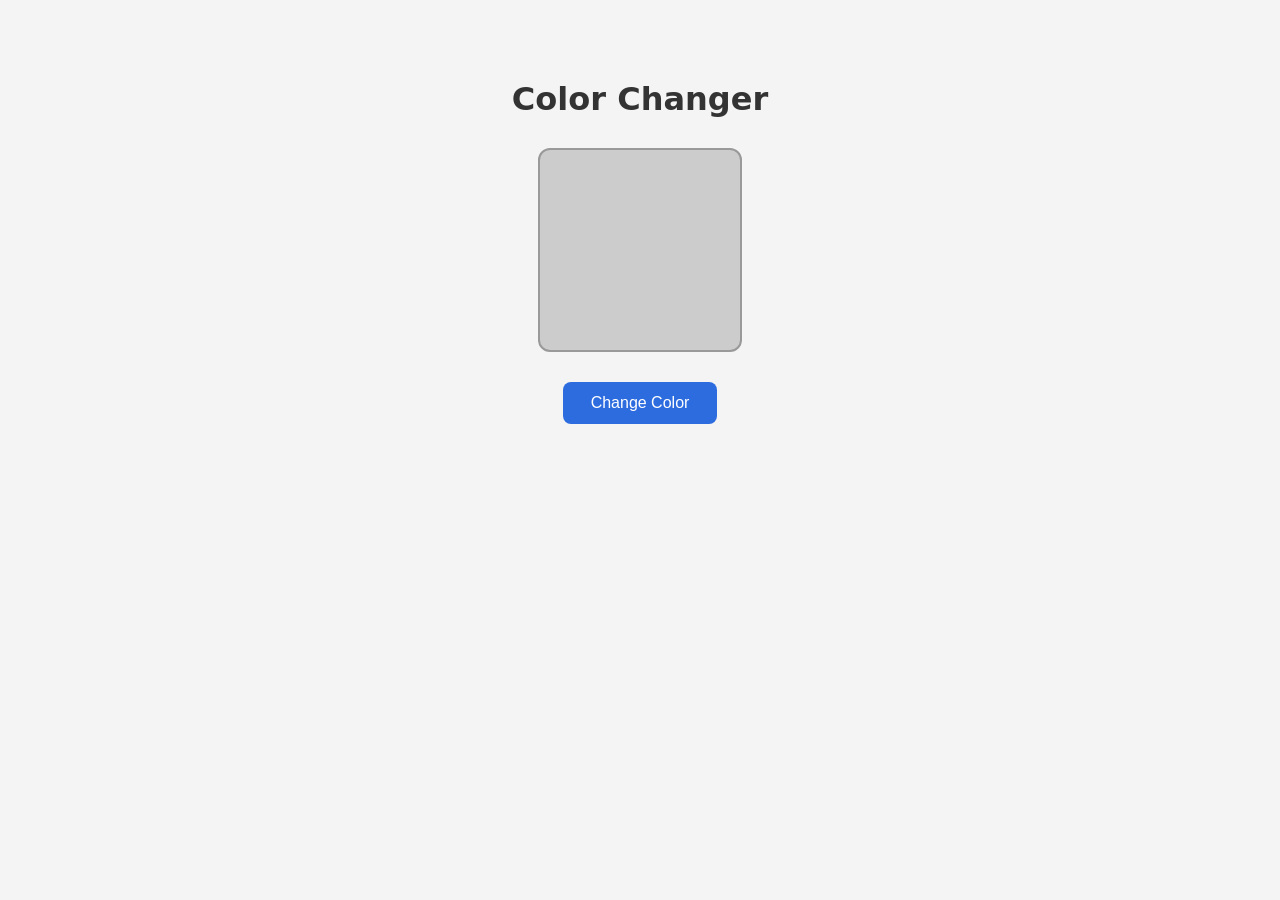
<file: color-changer/index.html>
<!DOCTYPE html>
<html lang="fr">

<head>
  <meta charset="UTF-8" />
  <meta name="viewport" content="width=device-width, initial-scale=1.0" />
  <link rel="stylesheet" href="./style/style.css" />
  <title>Color Changer</title>
</head>

<body>
  <div class="container">
    <h1>Color Changer</h1>
    <div id="color-box"></div>
    <button id="change-color-btn">Change Color</button>
  </div>

  <script src="./js/script.js"></script>
</body>

</html>
</file>
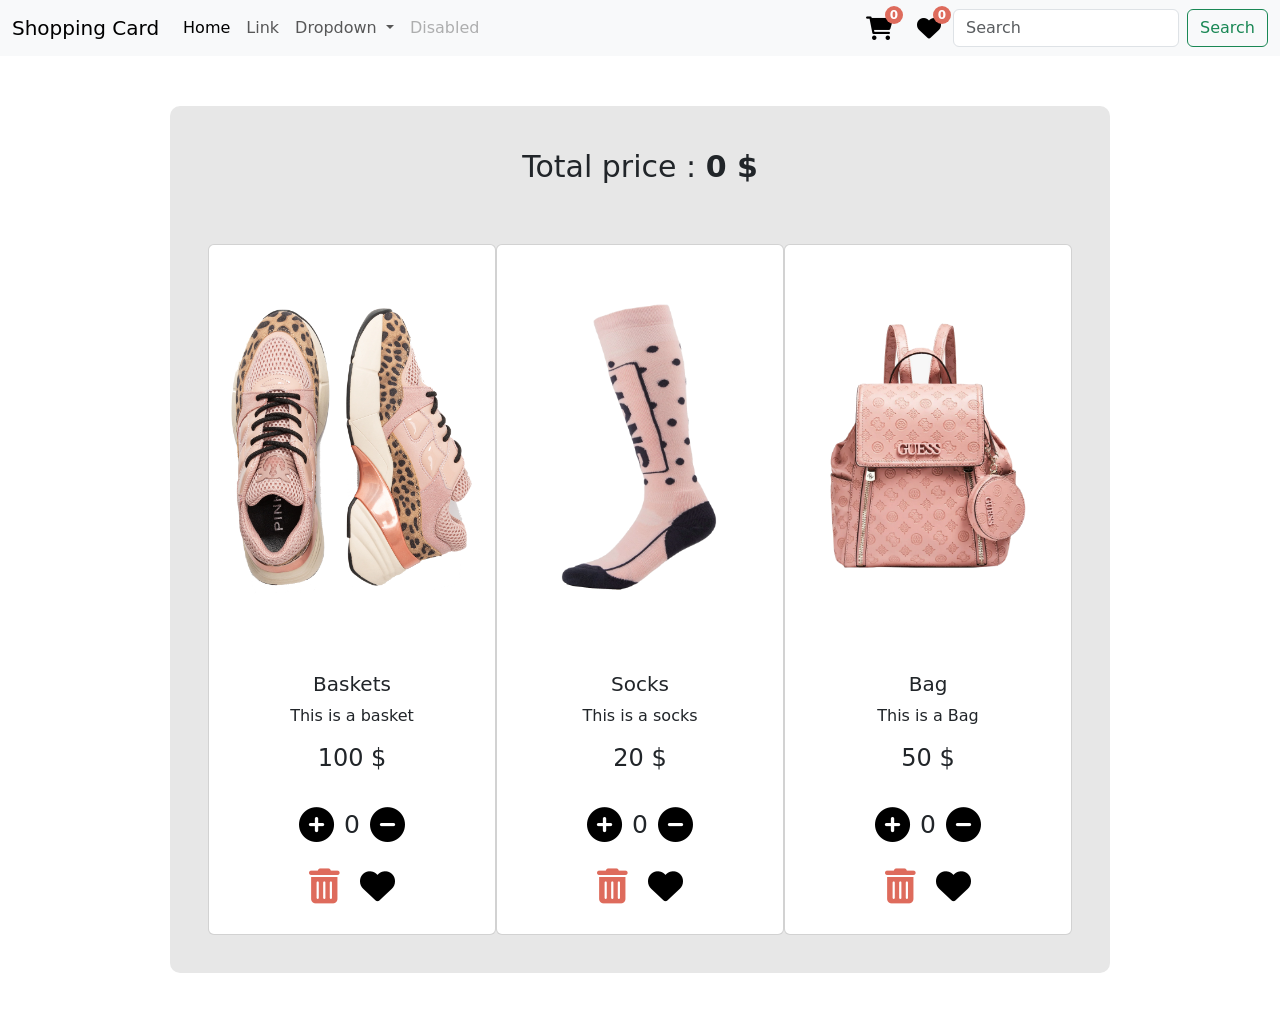
<file: shoping-card/index.html>
<!DOCTYPE html>
<html lang="en">

<head>
  <meta charset="UTF-8" />
  <meta http-equiv="X-UA-Compatible" content="IE=edge" />
  <meta name="viewport" content="width=device-width, initial-scale=1.0" />
  <!-- Bootstrap link -->
  <link href="https://cdn.jsdelivr.net/npm/bootstrap@5.1.3/dist/css/bootstrap.min.css" rel="stylesheet"
    integrity="sha384-1BmE4kWBq78iYhFldvKuhfTAU6auU8tT94WrHftjDbrCEXSU1oBoqyl2QvZ6jIW3" crossorigin="anonymous" />
  <!-- Font awesome CSS -->
  <link rel="stylesheet" href="https://cdnjs.cloudflare.com/ajax/libs/font-awesome/6.0.0-beta2/css/all.min.css"
    integrity="sha512-YWzhKL2whUzgiheMoBFwW8CKV4qpHQAEuvilg9FAn5VJUDwKZZxkJNuGM4XkWuk94WCrrwslk8yWNGmY1EduTA=="
    crossorigin="anonymous" referrerpolicy="no-referrer" />
  <link rel="stylesheet" href="./style/style.css" />
  <title>Shopping Card</title>
</head>

<body>
  <header>
    <nav class="navbar navbar-expand-lg navbar-light bg-light">
      <div class="container-fluid">
        <a class="navbar-brand" href="#">Shopping Card</a>
        <button class="navbar-toggler" type="button" data-bs-toggle="collapse" data-bs-target="#navbarSupportedContent"
          aria-controls="navbarSupportedContent" aria-expanded="false" aria-label="Toggle navigation">
          <span class="navbar-toggler-icon"></span>
        </button>
        <div class="collapse navbar-collapse" id="navbarSupportedContent">
          <ul class="navbar-nav me-auto mb-2 mb-lg-0">
            <li class="nav-item">
              <a class="nav-link active" aria-current="page" href="#">Home</a>
            </li>
            <li class="nav-item">
              <a class="nav-link" href="#">Link</a>
            </li>
            <li class="nav-item dropdown">
              <a class="nav-link dropdown-toggle" href="#" id="navbarDropdown" role="button" data-bs-toggle="dropdown"
                aria-expanded="false">
                Dropdown
              </a>
              <ul class="dropdown-menu" aria-labelledby="navbarDropdown">
                <li><a class="dropdown-item" href="#">Action</a></li>
                <li><a class="dropdown-item" href="#">Another action</a></li>
                <li>
                  <hr class="dropdown-divider" />
                </li>
                <li>
                  <a class="dropdown-item" href="#">Something else here</a>
                </li>
              </ul>
            </li>
            <li class="nav-item">
              <a class="nav-link disabled">Disabled</a>
            </li>
          </ul>
          <div class="shoping" data-bs-toggle="modal" data-bs-target="#cartModal">
            <i class="fas fa-shopping-cart"></i>
            <span class="shopping-count">0</span>
          </div>
          <div class="favorites" data-bs-toggle="modal" data-bs-target="#favoritesModal">
            <i class="fas fa-heart"></i>
            <span class="favorites-count">0</span>
          </div>
          <form class="d-flex">
            <input class="form-control me-2" type="search" placeholder="Search" aria-label="Search" />
            <button class="btn btn-outline-success" type="submit">
              Search
            </button>
          </form>
        </div>
      </div>
    </nav>
  </header>
  <main>
    <section class="shopping-card-container">
      <div class="total-price">
        <span> Total price : </span>
        <span class="total"> 0 $ </span>
      </div>
      <div class="list-products">
        <!-- Product 1 : baskets -->
        <div class="card-body">
          <div class="card" style="width: 18rem">
            <img src="./assets/baskets.png" class="card-img-top" alt="baskets" />
            <div class="card-body">
              <h5 class="card-title">Baskets</h5>
              <p class="card-text">This is a basket</p>
              <h4 class="unit-price">100 $</h4>
              <div>
                <i class="fas fa-plus-circle"></i>
                <span class="quantity">0</span>
                <i class="fas fa-minus-circle"></i>
              </div>
              <div>
                <i class="fas fa-trash-alt"></i>
                <i class="fas fa-heart"></i>
              </div>
            </div>
          </div>
        </div>
        <!-- Product 2 : socks -->

        <div class="card-body">
          <div class="card" style="width: 18rem">
            <img src="./assets/socks.png" class="card-img-top" alt="socks" />
            <div class="card-body">
              <h5 class="card-title">Socks</h5>
              <p class="card-text">This is a socks</p>
              <h4 class="unit-price">20 $</h4>
              <div>
                <i class="fas fa-plus-circle"></i>
                <span class="quantity">0</span>
                <i class="fas fa-minus-circle"></i>
              </div>
              <div>
                <i class="fas fa-trash-alt"></i>
                <i class="fas fa-heart"></i>
              </div>
            </div>
          </div>
        </div>
        <!-- Product 3 : bag -->
        <div class="card-body">
          <div class="card" style="width: 18rem">
            <img src="./assets/bag.png" class="card-img-top" alt="bag" />
            <div class="card-body">
              <h5 class="card-title">Bag</h5>
              <p class="card-text">This is a Bag</p>
              <h4 class="unit-price">50 $</h4>
              <div>
                <i class="fas fa-plus-circle"></i>
                <span class="quantity">0</span>
                <i class="fas fa-minus-circle"></i>
              </div>
              <div>
                <i class="fas fa-trash-alt"></i>
                <i class="fas fa-heart"></i>
              </div>
            </div>
          </div>
        </div>
      </div>
    </section>
  </main>
  <footer></footer>

  <!-- Cart Modal -->
  <div class="modal fade" id="cartModal" tabindex="-1" aria-labelledby="cartModalLabel" aria-hidden="true">
    <div class="modal-dialog">
      <div class="modal-content">
        <div class="modal-header">
          <h5 class="modal-title" id="cartModalLabel">Mon panier</h5>
          <button type="button" class="btn-close" data-bs-dismiss="modal" aria-label="Close"></button>
        </div>
        <div class="modal-body">
          <ul class="list-group mb-3"></ul>
          <p class="modal-total fw-bold mb-0"></p>
        </div>
      </div>
    </div>
  </div>

  <!-- Favorites Modal -->
  <div class="modal fade" id="favoritesModal" tabindex="-1" aria-labelledby="favoritesModalLabel" aria-hidden="true">
    <div class="modal-dialog">
      <div class="modal-content">
        <div class="modal-header">
          <h5 class="modal-title" id="favoritesModalLabel">Mes favoris</h5>
          <button type="button" class="btn-close" data-bs-dismiss="modal" aria-label="Close"></button>
        </div>
        <div class="modal-body">
          <ul class="list-group"></ul>
        </div>
      </div>
    </div>
  </div>

  <!-- Bootstrap JS -->
  <script src="https://cdn.jsdelivr.net/npm/bootstrap@5.1.3/dist/js/bootstrap.bundle.min.js"
    integrity="sha384-ka7Sk0Gln4gmtz2MlQnikT1wXgYsOg+OMhuP+IlRH9sENBO0LRn5q+8nbTov4+1p"
    crossorigin="anonymous"></script>

  <!-- My JS -->
  <script src="./js/script.js"></script>
</body>

</html>
</file>
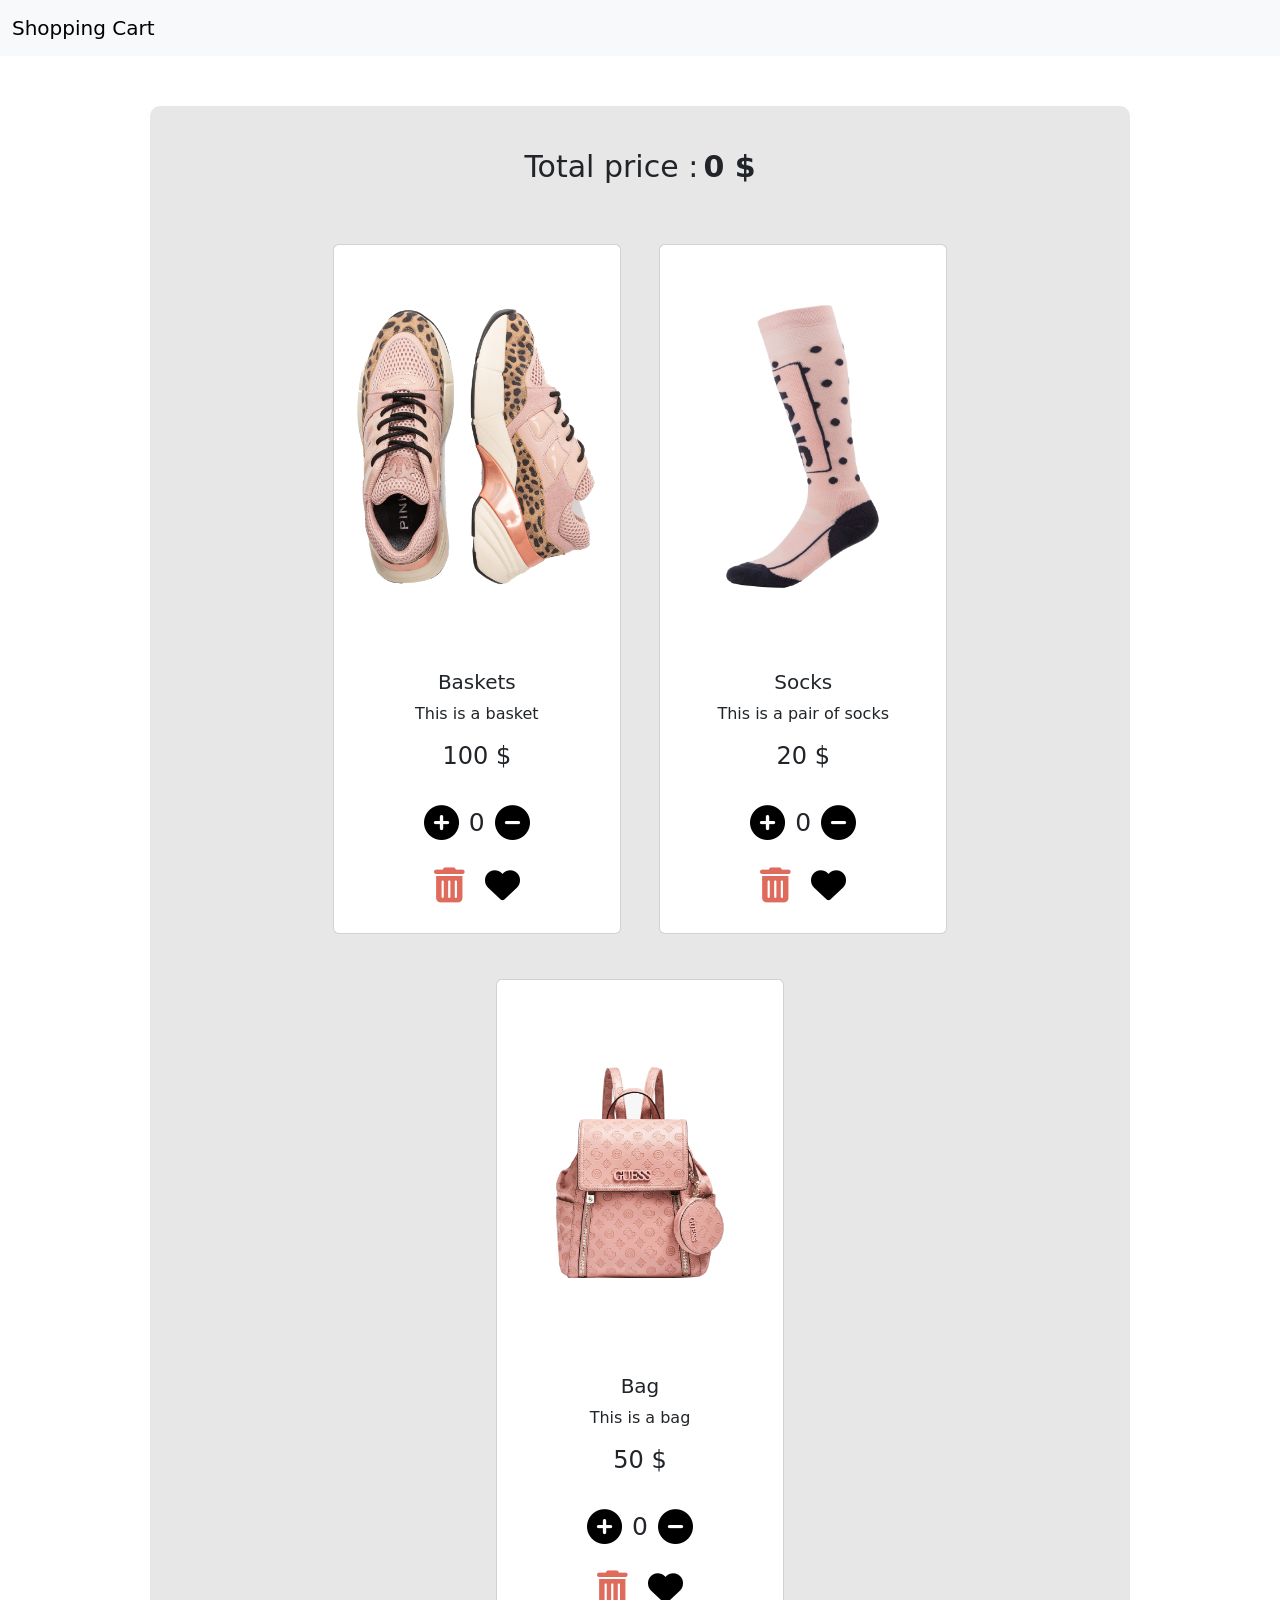
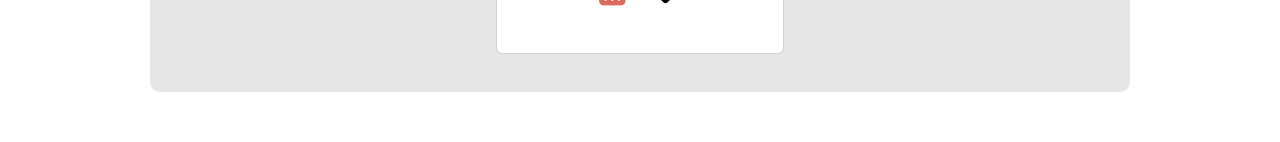
<file: dom_projects/project_1/index.html>
<!DOCTYPE html>
<html lang="en">

<head>
  <meta charset="UTF-8" />
  <meta name="viewport" content="width=device-width, initial-scale=1.0" />
  <!-- Bootstrap -->
  <link href="https://cdn.jsdelivr.net/npm/bootstrap@5.1.3/dist/css/bootstrap.min.css" rel="stylesheet"
    integrity="sha384-1BmE4kWBq78iYhFldvKuhfTAU6auU8tT94WrHftjDbrCEXSU1oBoqyl2QvZ6jIW3" crossorigin="anonymous" />
  <!-- Font Awesome -->
  <link rel="stylesheet" href="https://cdnjs.cloudflare.com/ajax/libs/font-awesome/6.0.0-beta2/css/all.min.css"
    integrity="sha512-YWzhKL2whUzgiheMoBFwW8CKV4qpHQAEuvilg9FAn5VJUDwKZZxkJNuGM4XkWuk94WCrrwslk8yWNGmY1EduTA=="
    crossorigin="anonymous" referrerpolicy="no-referrer" />
  <link rel="stylesheet" href="./style/style.css" />
  <title>Shopping Cart</title>
</head>

<body>
  <header>
    <nav class="navbar navbar-light bg-light">
      <div class="container-fluid">
        <a class="navbar-brand" href="#">Shopping Cart</a>
      </div>
    </nav>
  </header>

  <main>
    <section class="shopping-card-container">
      <div class="total-price">
        <span>Total price :</span>
        <span class="total">0 $</span>
      </div>

      <div class="list-products">
        <!-- Product 1 : baskets -->
        <div class="card-body">
          <div class="card" style="width: 18rem">
            <img src="./assets/baskets.png" class="card-img-top" alt="baskets" />
            <div class="card-body">
              <h5 class="card-title">Baskets</h5>
              <p class="card-text">This is a basket</p>
              <h4 class="unit-price">100 $</h4>
              <div>
                <i class="fas fa-plus-circle"></i>
                <span class="quantity">0</span>
                <i class="fas fa-minus-circle"></i>
              </div>
              <div>
                <i class="fas fa-trash-alt"></i>
                <i class="fas fa-heart"></i>
              </div>
            </div>
          </div>
        </div>

        <!-- Product 2 : socks -->
        <div class="card-body">
          <div class="card" style="width: 18rem">
            <img src="./assets/socks.png" class="card-img-top" alt="socks" />
            <div class="card-body">
              <h5 class="card-title">Socks</h5>
              <p class="card-text">This is a pair of socks</p>
              <h4 class="unit-price">20 $</h4>
              <div>
                <i class="fas fa-plus-circle"></i>
                <span class="quantity">0</span>
                <i class="fas fa-minus-circle"></i>
              </div>
              <div>
                <i class="fas fa-trash-alt"></i>
                <i class="fas fa-heart"></i>
              </div>
            </div>
          </div>
        </div>

        <!-- Product 3 : bag -->
        <div class="card-body">
          <div class="card" style="width: 18rem">
            <img src="./assets/bag.png" class="card-img-top" alt="bag" />
            <div class="card-body">
              <h5 class="card-title">Bag</h5>
              <p class="card-text">This is a bag</p>
              <h4 class="unit-price">50 $</h4>
              <div>
                <i class="fas fa-plus-circle"></i>
                <span class="quantity">0</span>
                <i class="fas fa-minus-circle"></i>
              </div>
              <div>
                <i class="fas fa-trash-alt"></i>
                <i class="fas fa-heart"></i>
              </div>
            </div>
          </div>
        </div>
      </div>
    </section>
  </main>

  <footer></footer>

  <script src="./js/script.js"></script>
</body>

</html>
</file>
<file: color-changer/style/style.css>
body {
  font-family: system-ui, -apple-system, "Segoe UI", Roboto, sans-serif;
  background-color: #f4f4f4;
  margin: 0;
}

.container {
  margin-top: 80px;
  text-align: center;
}

h1 {
  color: #333;
}

#color-box {
  width: 200px;
  height: 200px;
  margin: 30px auto;
  background-color: #cccccc;
  border-radius: 12px;
  border: 2px solid #999;
  transition: background-color 0.3s ease;
}

#change-color-btn {
  padding: 12px 28px;
  font-size: 16px;
  color: #fff;
  background-color: #2d6cdf;
  border: none;
  border-radius: 8px;
  cursor: pointer;
}

#change-color-btn:hover {
  background-color: #1f4fa8;
}
</file>
<file: shoping-card/style/style.css>
/* .navbar-brand {
  color: green !important;
} */

* {
  margin: 0;
  padding: 0;
}

i {
  font-size: 35px;
  cursor: pointer;
  margin: 0 10px;
  color: black;
}
main {
  display: flex;
  flex-direction: column;
  justify-content: center;
  align-items: center;
}

.shoping,
.favorites {
  position: relative;
  display: flex;
  align-items: center;
  margin: 0 12px;
  cursor: pointer;
}
.shoping i,
.favorites i {
  font-size: 24px;
  margin: 0;
}
.shoping .shopping-count,
.favorites .favorites-count {
  position: absolute;
  top: -10px;
  right: -10px;
  background-color: #de6b5c;
  color: white;
  font-size: 12px;
  font-weight: bold;
  width: 18px;
  height: 18px;
  border-radius: 50%;
  display: flex;
  align-items: center;
  justify-content: center;
}
.shoping:hover i,
.favorites:hover i {
  color: #de6b5c;
  transition: color 0.2s ease;
}

.shopping-card-container {
  display: flex;
  flex-direction: column;
  align-items: center;
  background-color: #e7e7e7;
  border-radius: 10px;
  padding: 3%;
  margin: 50px 0;
}
.total-price span {
  font-size: 30px;
}

.total {
  font-weight: bold;
}
.list-products {
  display: flex;
  justify-content: center;
  margin-top: 30px;
  width: 70%;
}
.card {
  padding: 5%;
}
.card-body {
  display: flex;
  flex-direction: column;
  justify-content: center;
  align-items: center;
}

.quantity {
  font-size: 25px;
}

.card-body div {
  display: flex;
  justify-content: center;
  align-items: center;
  margin-top: 25px;
}

.fa-trash-alt {
  color: #de6b5c;
}

/* Coeur "liké" : changement de couleur au clic */
.fa-heart.liked {
  color: #e0245e;
}

/* Bouton de suppression à l'intérieur des listes des modals */
.list-group-item .remove-item {
  font-size: 16px;
  margin: 0;
  color: #de6b5c;
}
.list-group-item .remove-item:hover {
  color: #b1493d;
}
</file>
<file: dom_projects/project_1/style/style.css>
* {
  margin: 0;
  padding: 0;
}

i {
  font-size: 35px;
  cursor: pointer;
  margin: 0 10px;
  color: black;
}

main {
  display: flex;
  flex-direction: column;
  justify-content: center;
  align-items: center;
}

.shopping-card-container {
  display: flex;
  flex-direction: column;
  align-items: center;
  background-color: #e7e7e7;
  border-radius: 10px;
  padding: 3%;
  margin: 50px 0;
}

.total-price span {
  font-size: 30px;
}

.total {
  font-weight: bold;
}

.list-products {
  display: flex;
  justify-content: center;
  gap: 20px;
  flex-wrap: wrap;
  margin-top: 30px;
  width: 70%;
}

.card {
  padding: 5%;
}

.card-body {
  display: flex;
  flex-direction: column;
  justify-content: center;
  align-items: center;
}

.quantity {
  font-size: 25px;
}

.card-body div {
  display: flex;
  justify-content: center;
  align-items: center;
  margin-top: 25px;
}

.fa-trash-alt {
  color: #de6b5c;
}

/* Coeur "liké" : la couleur change au clic */
.fa-heart.liked {
  color: #e0245e;
}
</file>
